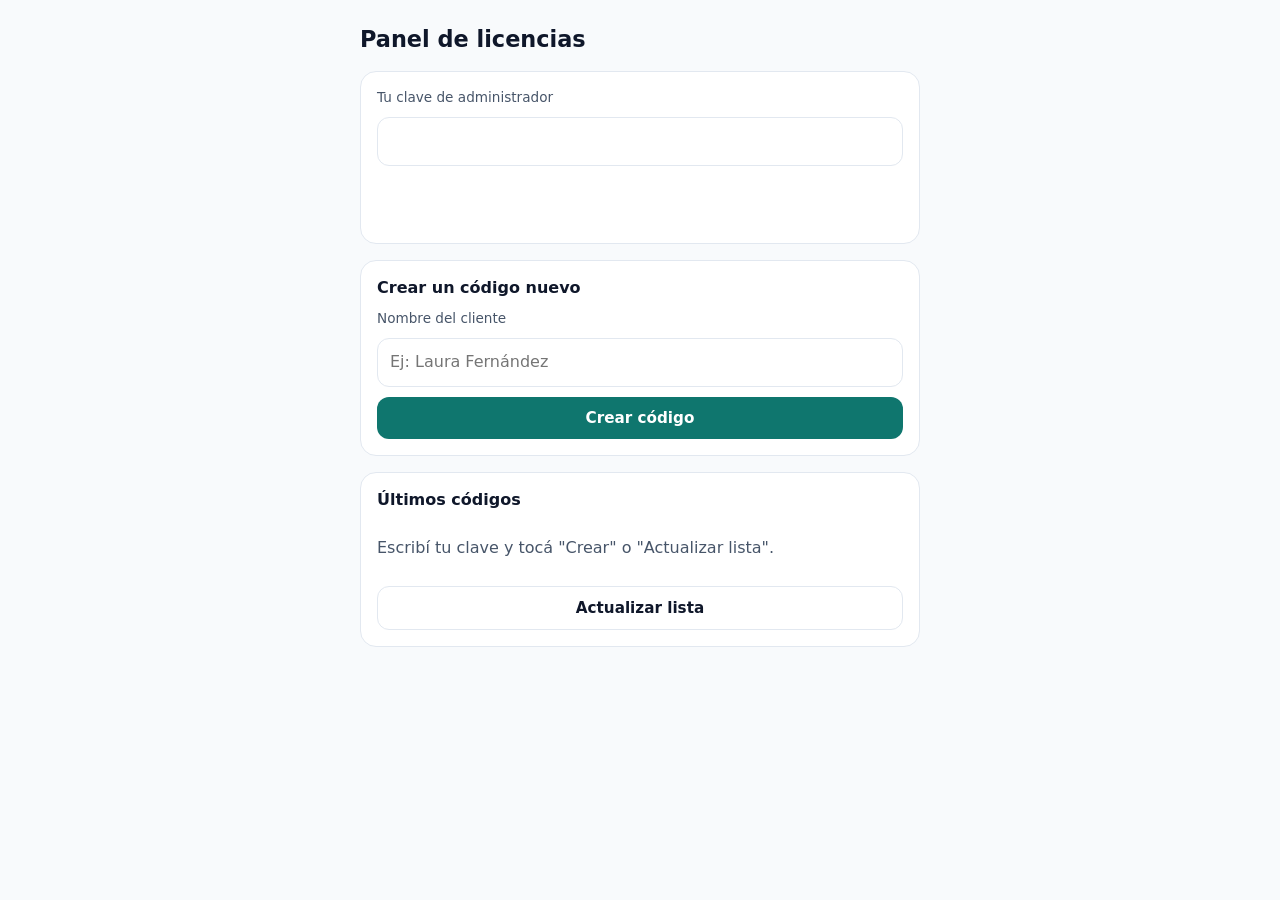
<file: panel.html>
<!DOCTYPE html>
<html lang="es">
<head>
<meta charset="UTF-8">
<meta name="viewport" content="width=device-width, initial-scale=1">
<meta name="robots" content="noindex, nofollow">
<title>Panel de licencias — MascotaPro</title>
<style>
  :root{--bg:#f8fafc;--card:#fff;--tx:#0f172a;--mu:#475569;--br:#0f766e;--bd:#e2e8f0;--rose:#be123c}
  @media (prefers-color-scheme:dark){:root{--bg:#020617;--card:#0f172a;--tx:#f1f5f9;--mu:#94a3b8;--bd:#1e293b}}
  *{box-sizing:border-box}
  body{margin:0;padding:16px;background:var(--bg);color:var(--tx);font:16px/1.4 system-ui,sans-serif}
  main{max-width:560px;margin:0 auto;display:grid;gap:16px}
  h1{font-size:1.4rem;margin:8px 0 0}
  section{background:var(--card);border:1px solid var(--bd);border-radius:16px;padding:16px;display:grid;gap:10px}
  h2{font-size:1rem;margin:0}
  label{font-size:.85rem;color:var(--mu)}
  input{width:100%;padding:12px;border:1px solid var(--bd);border-radius:12px;background:transparent;color:inherit;font:inherit}
  button,a.btn{display:inline-block;padding:12px 16px;border:0;border-radius:12px;background:var(--br);color:#fff;font:600 .95rem system-ui;text-align:center;text-decoration:none;cursor:pointer}
  button.sec{background:transparent;color:var(--tx);border:1px solid var(--bd)}
  button.warn{background:transparent;color:var(--rose);border:1px solid var(--rose)}
  button:focus-visible,input:focus-visible,a:focus-visible{outline:3px solid #f59e0b;outline-offset:2px}
  #code{font:700 1.6rem ui-monospace,monospace;letter-spacing:.04em;text-align:center;padding:14px;border:2px dashed var(--br);border-radius:12px;word-break:break-all}
  .row{display:flex;gap:8px;flex-wrap:wrap}.row>*{flex:1;min-width:130px}
  .item{display:grid;gap:6px;padding:12px 0;border-top:1px solid var(--bd)}
  .item b{font-family:ui-monospace,monospace}
  .tag{font-size:.8rem;font-weight:700}.free{color:var(--br)}.used{color:#b45309}.rev{color:var(--rose)}
  #msg{min-height:1.2em;font-weight:600}
  [hidden]{display:none!important}
</style>
</head>
<body>
<main>
  <h1>Panel de licencias</h1>

  <section>
    <label for="pass">Tu clave de administrador</label>
    <input id="pass" type="password" autocomplete="current-password">
    <p id="msg" role="status"></p>
  </section>

  <section>
    <h2>Crear un código nuevo</h2>
    <label for="ref">Nombre del cliente</label>
    <input id="ref" placeholder="Ej: Laura Fernández" maxlength="60">
    <button id="create">Crear código</button>
    <div id="result" hidden>
      <div id="code"></div>
      <div class="row" style="margin-top:10px">
        <button class="sec" id="copy">Copiar</button>
        <a class="btn" id="wa" target="_blank" rel="noopener">Enviar por WhatsApp</a>
      </div>
    </div>
  </section>

  <section>
    <h2>Últimos códigos</h2>
    <div id="list"><p style="color:var(--mu)">Escribí tu clave y tocá "Crear" o "Actualizar lista".</p></div>
    <button class="sec" id="reload">Actualizar lista</button>
  </section>
</main>

<script>
const URL_ = "https://shftrcjmjxvampdahuck.supabase.co";
const KEY = "sb_publishable_jf5p1wMZCBSofo01U8aYlw_7ZLmvpAD";
const APP = "https://quepinquepon.github.io/mascotapro/";
const $ = id => document.getElementById(id);
const esc = v => String(v ?? "").replace(/[&<>"']/g, c => ({"&":"&amp;","<":"&lt;",">":"&gt;",'"':"&quot;","'":"&#39;"}[c]));
const say = (t, bad) => { $("msg").textContent = t; $("msg").style.color = bad ? "var(--rose)" : "var(--br)"; };

async function api(action, code, ref) {
  try {
    const r = await fetch(URL_ + "/rest/v1/rpc/admin_license", {
      method: "POST",
      headers: { "Content-Type": "application/json", apikey: KEY },
      body: JSON.stringify({ p_pass: $("pass").value, p_action: action, p_code: code || null, p_ref: ref || null })
    });
    const d = await r.json();
    if (!d.ok) { say(d.reason === "auth" ? "Clave incorrecta." : "No se pudo completar. Revisá que el paso de SQL esté hecho.", true); return null; }
    say("");
    return d;
  } catch { say("Sin conexión.", true); return null; }
}

async function loadList() {
  const d = await api("list");
  if (!d) return;
  $("list").innerHTML = d.items.length ? d.items.map(i => {
    const st = i.revoked ? ["Anulado", "rev"] : i.used ? ["En uso", "used"] : ["Libre", "free"];
    return `<div class="item"><div><b>${esc(i.code)}</b> · <span class="tag ${st[1]}">${st[0]}</span></div>
      <div style="color:var(--mu)">${esc(i.client_ref) || "Sin nombre"}</div>
      <div class="row">${i.revoked
        ? `<button data-act="release" data-code="${esc(i.code)}">Reactivar (queda libre)</button>`
        : `<button class="sec" data-act="release" data-code="${esc(i.code)}">Liberar celular</button><button class="warn" data-act="revoke" data-code="${esc(i.code)}">Anular</button>`}</div></div>`;
  }).join("") : "<p>Todavía no hay códigos.</p>";
}

$("create").onclick = async () => {
  const ref = $("ref").value.trim();
  if (!ref) { say("Escribí el nombre del cliente.", true); return; }
  const d = await api("create", null, ref);
  if (!d) return;
  $("code").textContent = d.code;
  $("result").hidden = false;
  const txt = `¡Hola! Gracias por adquirir *MascotaPro PRO* 🐾\n\nTu código de acceso personal es:\n*${d.code}*\n\nAbrí ${APP} y tocá "Activar Versión PRO" para ingresarlo. Funciona en un solo celular.`;
  $("wa").href = "https://wa.me/?text=" + encodeURIComponent(txt);
  $("ref").value = "";
  loadList();
};
$("copy").onclick = () => navigator.clipboard.writeText($("code").textContent).then(() => say("Código copiado."));
$("reload").onclick = loadList;
$("list").onclick = async e => {
  const b = e.target.closest("button[data-act]");
  if (!b) return;
  const word = b.dataset.act === "revoke" ? "ANULAR" : "dejar libre";
  if (!confirm(`¿Seguro que querés ${word} ${b.dataset.code}?`)) return;
  if (await api(b.dataset.act, b.dataset.code)) { say("Listo."); loadList(); }
};
</script>
</body>
</html>
</file>
